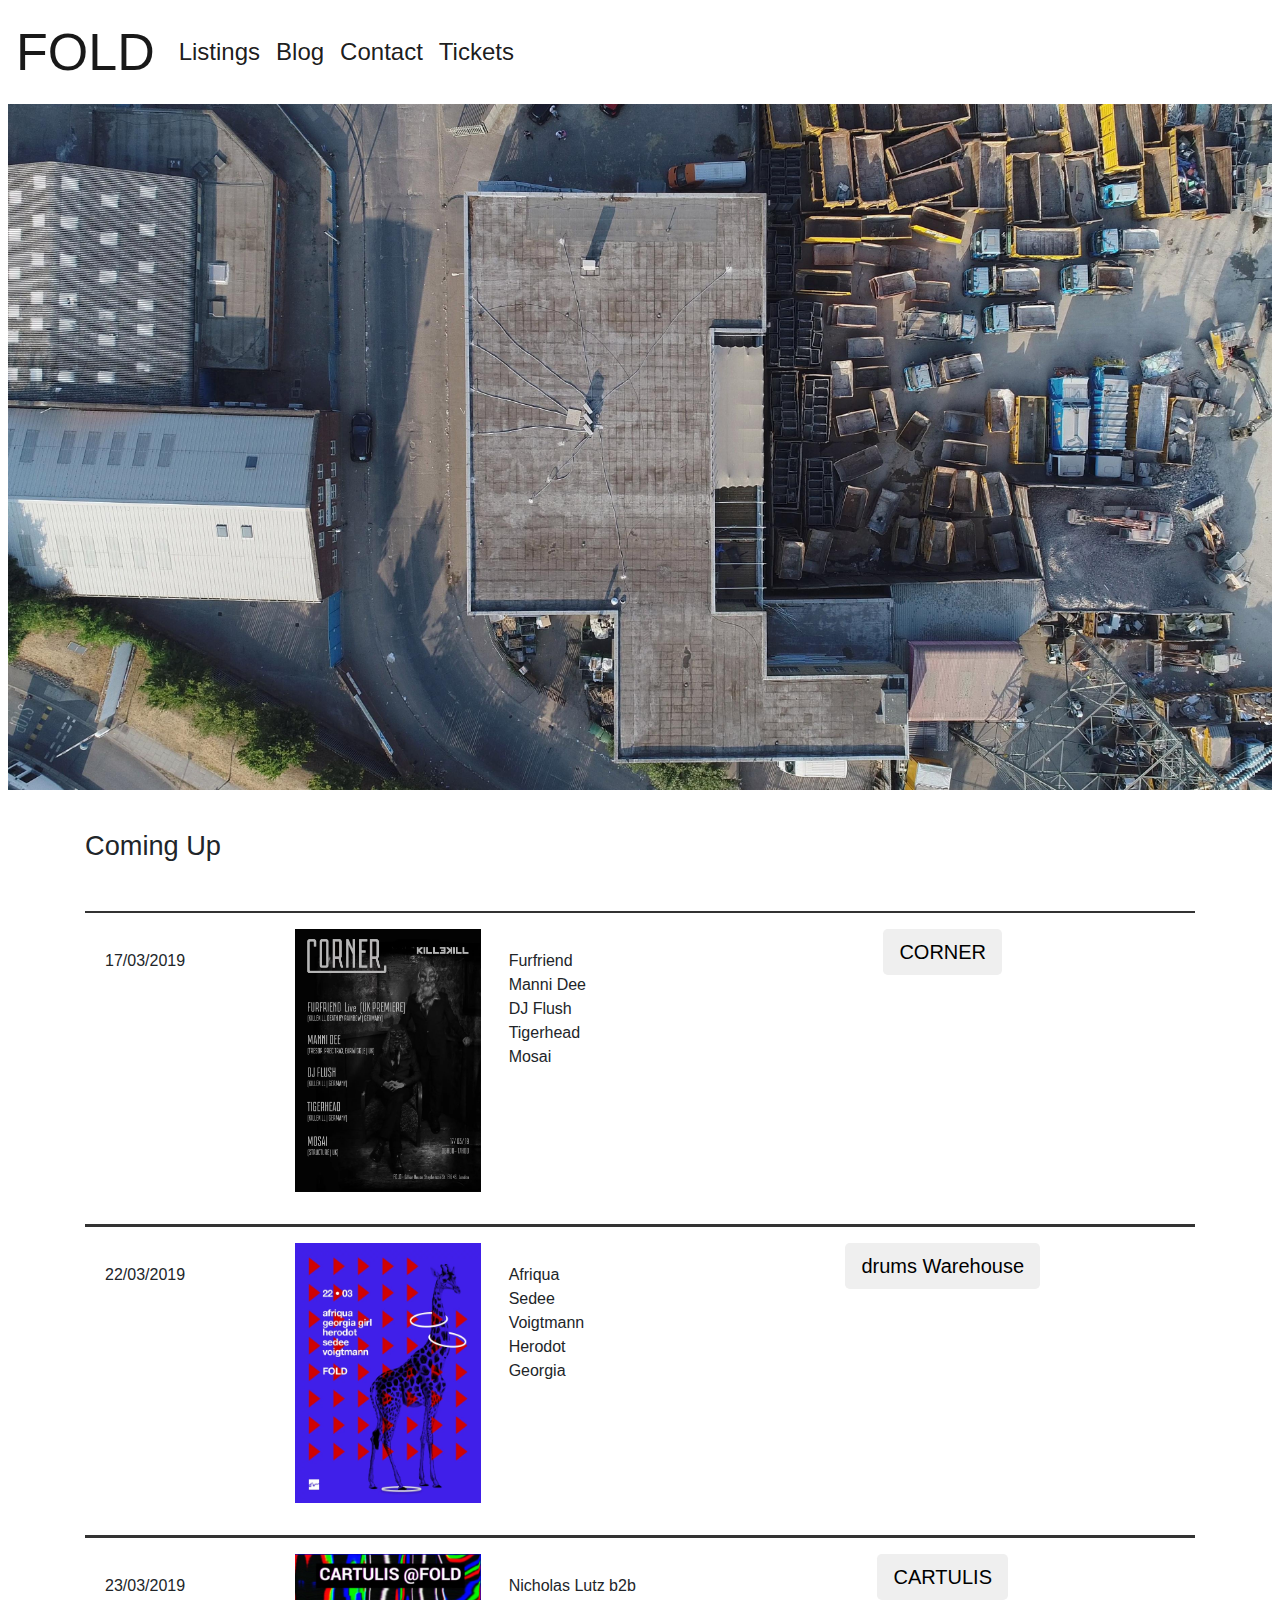
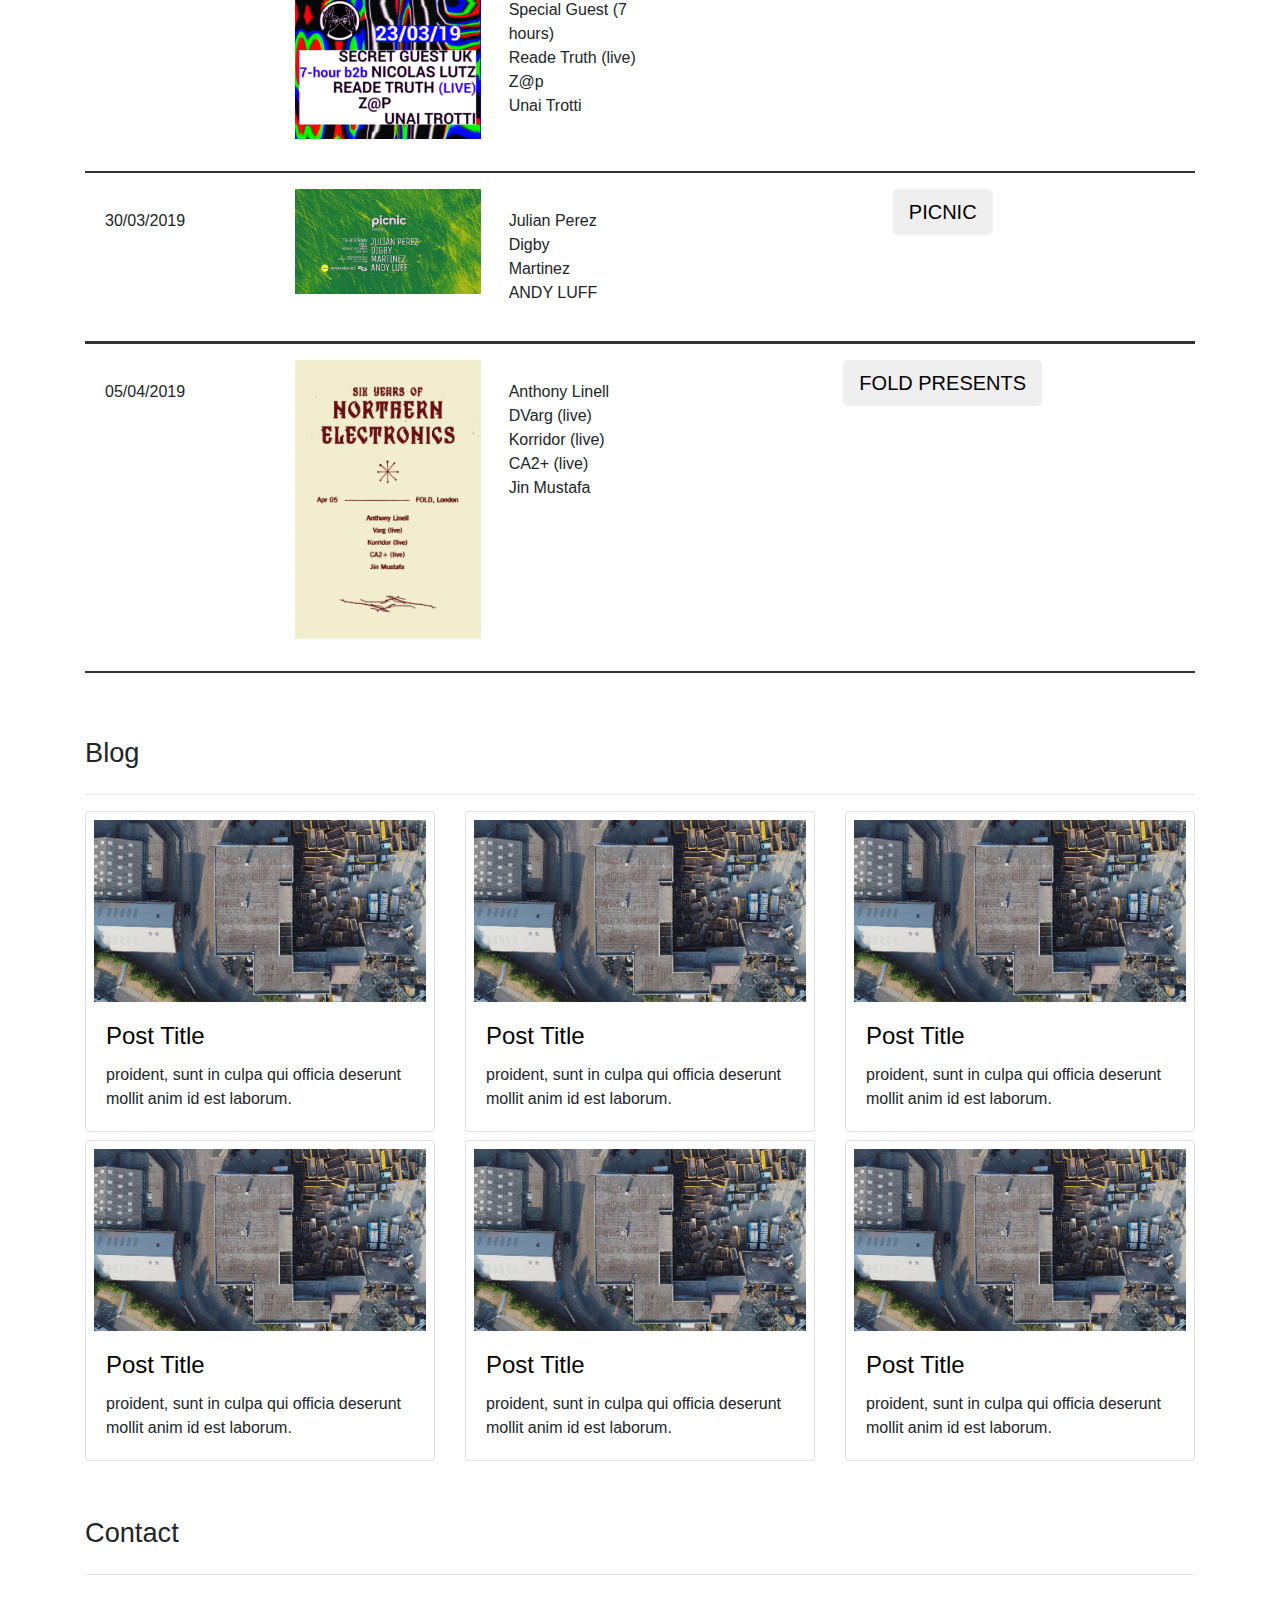
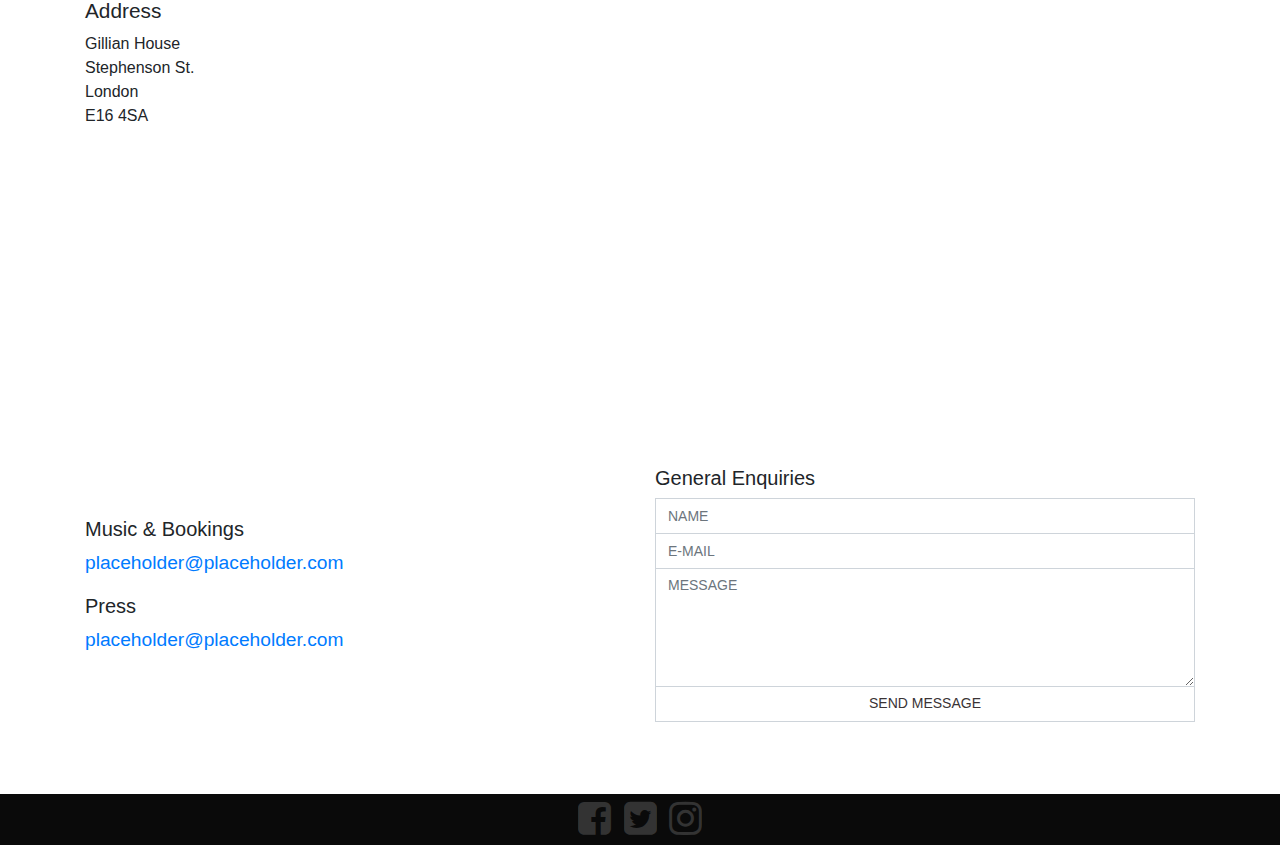
<file: fold/mockup/index.html>
<!doctype html>
<html lang="en">
  <head>
    <!-- Required meta tags -->
    <meta charset="utf-8">
    <meta name="viewport" content="width=device-width, initial-scale=1, shrink-to-fit=no">

    <!-- Bootstrap CSS -->
    <link rel="stylesheet" type="text/css" href="css/bootstrap.min.css">
    <link rel="stylesheet" type="text/css" href="css/main.css">
    <!-- Font Awesome Icons -->

    <link rel="stylesheet" href="https://use.fontawesome.com/releases/v5.7.2/css/all.css" integrity="sha384-fnmOCqbTlWIlj8LyTjo7mOUStjsKC4pOpQbqyi7RrhN7udi9RwhKkMHpvLbHG9Sr" crossorigin="anonymous">
    <link href="https://maxcdn.bootstrapcdn.com/font-awesome/4.1.0/css/font-awesome.min.css" rel="stylesheet">
    <title>Fold</title>
  </head>
  <body>

    <!-- we put HTML here -->
    <!-- navbar -->
    <nav id="navbar" class="navbar navbar-expand-sm navbar-light bg-light fixed-top">
      <a class="navbar-brand" href="#" data-value="Events">FOLD</a>
      <button class="navbar-toggler" type="button" data-toggle="collapse" data-target="#navbarSupportedContent" aria-controls="navbarSupportedContent" aria-expanded="false" aria-label="Toggle navigation">
        <span class="navbar-toggler-icon"></span>
      </button>

      <div class="collapse navbar-collapse" id="navbarSupportedContent">
        <ul class="navbar-nav mr-auto">
          <li class="nav-item">
            <a class="nav-link" href="#" data-value="Events">Listings</a>
          </li>
          <li class="nav-item">
            <a class="nav-link" href="#" data-value="Blog">Blog</a>
          </li>
          <li class="nav-item">
            <a class="nav-link" href="#" data-value="Contact">Contact</a>
          </li>
          <li class="nav-item">
            <a class="nav-link" href="https://www.residentadvisor.net/club.aspx?id=155399">Tickets</a>
          </li>
        </ul>
      </div>
    </nav>

    <!-- homepage image -->
    <img src="images/image.jpg" class="img-fluid" alt="Responsive image">

    <!--Begin current events-->
    <br>
    <br>
    <div class="container" id="Events">
        <div class="row">
            <div class="col">
                <h1 class="text-left">Coming Up</h1>
            </div>
        </div>
        <br>
        <div class="events">
            <hr style="height:2px;border:none;color:#333;background-color:#333;" />
            <div class="card-group">
                <div class="card" style="border: none;">
                   <div class="card-body">
                     17/03/2019
                   </div>
                </div>
                <div class="card" style="border: none;">
                   <img class="card-img" src="images/cover1.jpg">
                </div>
                <div class="card" style="border: none;">
                   <div class="card-body">
                     <div class="card-text">Furfriend</div>
                     <div class="card-text">Manni Dee</div>
                     <div class="card-text">DJ Flush</div>
                     <div class="card-text">Tigerhead</div>
                     <div class="card-text">Mosai</div>
                   </div>
                </div>
                <div class="card text-center" style="border: none; flex-grow: 2.5">
                   <p>
                      <button class="btn-lg" type="button" data-toggle="collapse" data-target="#moreInfo" aria-expanded="false" aria-controls="moreInfo" style="border: none">
                        CORNER
                      </button>
                   </p>
                   <div class="collapse" id="moreInfo">
                      <div class="card card-body" style="border: none">
                        Anim pariatur cliche reprehenderit, enim eiusmod high life accusamus terry richardson ad squid. Nihil anim keffiyeh helvetica, craft beer labore wes anderson cred nesciunt sapiente ea proident.
                      </div>
                   </div>
                </div>
            </div>
            <hr style="height:3px;border:none;color:#333;background-color:#333;" />
            <div class="card-group">
                <div class="card" style="border: none;">
                   <div class="card-body">
                     22/03/2019
                   </div>
                </div>
                <div class="card" style="border: none;">
                   <img class="card-img" src="images/cover.jpg">
                </div>
                <div class="card" style="border: none;">
                   <div class="card-body">
                     <div class="card-text">Afriqua</div>
                     <div class="card-text">Sedee</div>
                     <div class="card-text">Voigtmann</div>
                     <div class="card-text">Herodot</div>
                     <div class="card-text">Georgia </div>
                   </div>
                </div>
                <div class="card text-center" style="border: none; flex-grow: 2.5">
                   <p>
                      <button class="btn-lg" type="button" data-toggle="collapse" data-target="#moreInfoTwo" aria-expanded="false" aria-controls="moreInfoTwo" style="border: none">
                        drums Warehouse
                      </button>
                   </p>
                   <div class="collapse" id="moreInfoTwo">
                      <div class="card card-body" style="border: none">
                        Anim pariatur cliche reprehenderit, enim eiusmod high life accusamus terry richardson ad squid. Nihil anim keffiyeh helvetica, craft beer labore wes anderson cred nesciunt sapiente ea proident. gvgggggvg gv     vghv hv jgv jhgv jhv jhgv jvg jhgv jhgv jhgv jhgv jhgv hvtucrxeszetdd j utsgzxgfhvbc uytf ut  vuytf ugvh utrc gvufu gvvcc v uytuytgv ytfghvjgvutrdtyrf   uyt uyt uyt utf ufi                  </div>
                   </div>
                </div>
            </div>
            <hr style="height:3px;border:none;color:#333;background-color:#333;" />
            <div class="card-group">
                <div class="card" style="border: none;">
                   <div class="card-body">
                     23/03/2019
                   </div>
                </div>
                <div class="card" style="border: none;">
                   <img class="card-img" src="images/cover2.jpg">
                </div>
                <div class="card" style="border: none;">
                   <div class="card-body">
                     <div class="card-text">Nicholas Lutz b2b Special Guest (7 hours)</div>
                     <div class="card-text">Reade Truth (live)</div>
                     <div class="card-text">Z@p</div>
                     <div class="card-text">Unai Trotti</div>
                   </div>
                </div>
                <div class="card text-center" style="border: none; flex-grow: 2.5">
                   <p>
                      <button class="btn-lg" type="button" data-toggle="collapse" data-target="#moreInfoThree" aria-expanded="false" aria-controls="moreInfoThree" style="border: none">
                        CARTULIS
                      </button>
                   </p>
                   <div class="collapse" id="moreInfoThree">
                      <div class="card card-body" style="border: none">
                        Anim pariatur cliche reprehenderit, enim eiusmod high life accusamus terry richardson ad squid. Nihil anim keffiyeh helvetica, craft beer labore wes anderson cred nesciunt sapiente ea proident. gvgggggvg gv     vghv hv jgv jhgv jhv jhgv jvg jhgv jhgv jhgv jhgv jhgv hvtucrxeszetdd j utsgzxgfhvbc uytf ut  vuytf ugvh utrc gvufu gvvcc v uytuytgv ytfghvjgvutrdtyrf   uyt uyt uyt utf ufi
                      </div>
                   </div>
                </div>
            </div>
            <hr style="height:2px;border:none;color:#333;background-color:#333;" />
            <div class="card-group">
                <div class="card" style="border: none;">
                   <div class="card-body">
                     30/03/2019
                   </div>
                </div>
                <div class="card" style="border: none;">
                   <img class="card-img" src="images/cover3.jpg">
                </div>
                <div class="card" style="border: none;">
                   <div class="card-body">
                     <div class="card-text">Julian Perez</div>
                     <div class="card-text">Digby</div>
                     <div class="card-text">Martinez </div>
                     <div class="card-text">ANDY LUFF</div>
                   </div>
                </div>
                <div class="card text-center" style="border: none; flex-grow: 2.5">
                   <p>
                      <button class="btn-lg" type="button" data-toggle="collapse" data-target="#moreInfoFour" aria-expanded="false" aria-controls="moreInfoFour" style="border: none">
                        PICNIC
                      </button>
                   </p>
                   <div class="collapse" id="moreInfoFour">
                      <div class="card card-body" style="border: none">
                        Anim pariatur cliche reprehenderit, enim eiusmod high life accusamus terry richardson ad squid. Nihil anim keffiyeh helvetica, craft beer labore wes anderson cred nesciunt sapiente ea proident. gvgggggvg gv     vghv hv jgv jhgv jhv jhgv jvg jhgv jhgv jhgv jhgv jhgv hvtucrxeszetdd j utsgzxgfhvbc uytf ut  vuytf ugvh utrc gvufu gvvcc v uytuytgv ytfghvjgvutrdtyrf   uyt uyt uyt utf ufi
                      </div>
                   </div>
                </div>
            </div>
            <hr style="height:3px;border:none;color:#333;background-color:#333;" />
            <div class="card-group">
                <div class="card" style="border: none;">
                   <div class="card-body">
                     05/04/2019
                   </div>
                </div>
                <div class="card" style="border: none;">
                   <img class="card-img" src="images/cover4.jpg">
                </div>
                <div class="card" style="border: none;">
                   <div class="card-body">
                     <div class="card-text">Anthony Linell</div>
                     <div class="card-text">DVarg (live)</div>
                     <div class="card-text">Korridor (live)</div>
                     <div class="card-text">CA2+ (live)</div>
                     <div class="card-text">Jin Mustafa</div>
                   </div>
                </div>
                <div class="card text-center" style="border: none; flex-grow: 2.5">
                   <p>
                      <button class="btn-lg" type="button" data-toggle="collapse" data-target="#moreInfoFive" aria-expanded="false" aria-controls="moreInfoFive" style="border: none">
                        FOLD PRESENTS
                      </button>
                   </p>
                   <div class="collapse" id="moreInfoFive">
                      <div class="card card-body" style="border: none">
                        Anim pariatur cliche reprehenderit, enim eiusmod high life accusamus terry richardson ad squid. Nihil anim keffiyeh helvetica, craft beer labore wes anderson cred nesciunt sapiente ea proident. gvgggggvg gv     vghv hv jgv jhgv jhv jhgv jvg jhgv jhgv jhgv jhgv jhgv hvtucrxeszetdd j utsgzxgfhvbc uytf ut  vuytf ugvh utrc gvufu gvvcc v uytuytgv ytfghvjgvutrdtyrf   uyt uyt uyt utf ufi
                      </div>
                   </div>
                </div>
            </div>
            <hr style="height:2px;border:none;color:#333;background-color:#333;" />
        </div>
        <br>
        <br>
    </div>

    <!--Begin blog index-->
    <div class="container" id="Blog">
        <div class="row">
            <div class="col">
                <h1 class="text-left">Blog</h1>
            </div>
        </div>
        <hr>

        <div class="blog">


          <div class="row">
           <!-- card 1 -->
           <div class="col-md-4 col-lg-4 col-sm-12">
            <div class="card">
             <div class="card-img">
              <img src="images/image.jpg" class="img-fluid">
             </div>

             <div class="card-body">
             <a href="#"><h4 class="card-title">Post Title</h4></a>
              <p class="card-text">

               proident, sunt in culpa qui officia deserunt mollit anim id est laborum.
              </p>
             </div>
            </div>
           </div>
           <!-- card 2 -->
           <div class="col-md-4 col-lg-4 col-sm-12">
            <div class="card">
             <div class="card-img">
              <img src="images/image.jpg" class="img-fluid">
             </div>

             <div class="card-body">
                <a href="#"><h4 class="card-title">Post Title</h4></a>
              <p class="card-text">

               proident, sunt in culpa qui officia deserunt mollit anim id est laborum.
              </p>
             </div>
            </div>
           </div>
           <!-- card 3 -->
           <div class="col-md-4 col-lg-4 col-sm-12">
            <div class="card">
             <div class="card-img">
              <img src="images/image.jpg" class="img-fluid">
             </div>

             <div class="card-body">
             <a href="#"><h4 class="card-title">Post Title</h4></a>
              <p class="card-text">

               proident, sunt in culpa qui officia deserunt mollit anim id est laborum.
              </p>
             </div>
            </div>
           </div>
          <!-- card 4 -->
           <div class="col-md-4 col-lg-4 col-sm-12">
            <div class="card">
             <div class="card-img">
              <img src="images/image.jpg" class="img-fluid">
             </div>

             <div class="card-body">
             <a href="#"><h4 class="card-title">Post Title</h4></a>
              <p class="card-text">

               proident, sunt in culpa qui officia deserunt mollit anim id est laborum.
              </p>
             </div>
            </div>
           </div>
           <!-- card 5 -->
           <div class="col-md-4 col-lg-4 col-sm-12">
            <div class="card">
             <div class="card-img">
              <img src="images/image.jpg" class="img-fluid">
             </div>

             <div class="card-body">
             <a href="#"><h4 class="card-title">Post Title</h4></a>
              <p class="card-text">

               proident, sunt in culpa qui officia deserunt mollit anim id est laborum.
              </p>
             </div>
            </div>
           </div>
           <!-- card 6 -->
           <div class="col-md-4 col-lg-4 col-sm-12">
            <div class="card">
             <div class="card-img">
              <img src="images/image.jpg" class="img-fluid">
             </div>

             <div class="card-body">
             <a href="#"><h4 class="card-title">Post Title</h4></a>
              <p class="card-text">

               proident, sunt in culpa qui officia deserunt mollit anim id est laborum.
              </p>
             </div>
            </div>
           </div>
          </div>
        </div>

    </div>
    <br>
    <br>

  <!--Begin Location Snippet-->
  <div class="container"  id="Contact">
      <div class="row">
        <div class="col">
          <h1 class="text-left">Contact</h1>
        </div>
      </div>
      <hr>
      <div class="row">
        <div class="col-sm-4">


          <h4 class="pt-2"><i class="fas fa-map-marker-alt" style="color:#000"></i> Address</h4>
          <ul class="list-unstyled">
            <li>Gillian House</li>
            <li>Stephenson St.</li>
            <li>London</li>
            <li>E16 4SA</li>
          </ul>
        </div>
        <div class="col-sm-8">
          <div class="mapouter">
            <div class="gmap_canvas"><iframe src="https://maps.google.com/maps?q=FOLD%2C%20gillian%20house%2C%20Stephenson%20Street%2C%20London&t=&z=13&ie=UTF8&iwloc=&output=embed"
                width="100%" height="420" frameborder="0" style="border:0" allowfullscreen></iframe></div>
          </div>
        </div>
      </div>
    <!--End Location Snippet-->
<!-- Begin Contact Form Snippet-->
    <br>
    <br>
    <div class="row align-items-center">

      <!--Promoter & Booker Contact Info-->
      <div class="col-sm-6">
          <dl>
            <dt><h5>Music & Bookings</h5></dt>
            <dd><a href="mailto:placeholder@placeholder.com" target="_blank"><p class="small">placeholder@placeholder.com</p></a></dd>
            <dt><h5>Press</h5></dt>
            <dd><a href="mailto:placeholder@placeholder.com" target="_blank"><p class="small">placeholder@placeholder.com</p></a></dd>
          </dl>
      </div>


      <!--Generic Contact Form-->
      <div class="col-sm-6">
        <h5 class="text-left">General Enquiries</h5>
        <form class="needs-validation" novalidate>

          <div class="form-group contact-form-group">
            <input id="contact_input" class="form-control contact-form contact-form-control" type="username"
              placeholder="NAME" required>
          </div>

          <div class="form-group contact-form-group">
            <input id="contact_input" class="form-control contact-form contact-form-control" type="email"
              placeholder="E-MAIL" required>
          </div>

          <div class="form-group contact-form-group">
            <textarea id="contact_textarea" class="form-control contact-form contact-form-textarea contact-form-control"
              type="text" placeholder="MESSAGE" rows="5" required></textarea>
          </div>


          <div class="form-group contact-form-group">
            <button type="submit"
              class="btn btn-dark form-control contact-form contact-form-submit contact-form-control">SEND
              MESSAGE</button>
          </div>

        </form>
      </div>
    </div>
  </div>
  <br>
  <br>
  <!-- End Contact Form Snippet-->

    <!-- footer -->
        <div class="footer mt-4">
            <div class="text-center center-block">
                <a href="https://www.facebook.com/fld.ldn/"><i class="fa fa-facebook-square fa-2x social"></i></a>
                <a href="https://twitter.com/elonmusk"><i class="fa fa-twitter-square fa-2x social"></i></a>
                <a href="https://www.instagram.com/fold.ldn/?hl=en"><i class="fa fa-instagram fa-2x social"></i></a>
            </div>
        </div>

    <!-- import jQuery and bootstrap library's -->
    <script type="text/javascript" src="js/jquery.min.js"></script>
    <script type="text/javascript" src="js/bootstrap.min.js"></script>
    <script type="text/javascript" src='js/main.js'></script>
  </body>
</html>
</file>
<file: fold/mockup/css/main.css>
body {
    padding-top: 6rem!important;
}

img {
    padding-left: 0.5rem;
    padding-bottom: 1rem;
    padding-right: 0.5rem;
}

a {
    font-size: 1.5rem;
}

.navbar-brand{
    font-size: 3.25rem;
}

/*Section headers*/
.container .row .col .text-left {
    font-size: 1.7rem;
}

.bg-light{
    background-color: #ffffff!important;
}

/*Address icon*/
.row .col-sm-4 .pt-2 {
    font-size: 1.3rem;
}


/* overwrite stock bootstrap class */
.contact-form-group {
    margin-bottom: 0rem;
  }

.contact-form:focus {
    box-shadow: 0 0 0 0rem #ced4da;
    border: 1px solid #ced4da;
    border-bottom: none;
}
.contact-form:hover {
    background: #3A3335;
    color: #FFFFFF;

    transition: all 0.3s ease-in-out;
    -webkit-transition: all 0.3s ease-in-out;
    -moz-transition: all 0.3s ease-in-out;
    -ms-transition: all 0.3s ease-in-out;
}
.contact-form {
    font-size: 0.875em;
    color: #3A3335;
    background: transparent;
    outline: none;
    border-radius: 0;
    border-bottom: none;
}
.navbar-light .navbar-nav .nav-link {
    color: rgba(0, 0, 0, 0.9);
}
    

body { 
    padding-top: 10rem;
}

.footer {
  right: 0;
  bottom: 0;
  left: 0;
  background-color: rgba(0, 0, 0, 0.96);
}

.footer a {
  color: #333;

}

.contact-form-submit {
    font-size: 0.875em;
    color: #3A3335;
}
.footer .social {
  -webkit-transform: scale(0.8);
  /* Browser Variations: */

  -moz-transform: scale(0.8);
  -o-transform: scale(0.8);
  -webkit-transition-duration: 0.5s;
  -moz-transition-duration: 0.5s;
  -o-transition-duration: 0.5s;
}
.contact-form-textarea {
    border: 1px solid #ced4da;
}
.contact-form-submit {
    border: 1px solid #ced4da;
    cursor: pointer;
    border-top: none;
}

.contact-form-submit:hover {
    color: #FFFFFF;
}

.contact-form-control.is-valid, .was-validated .contact-form-control:valid, .contact-form-control.is-valid:focus,
.was-validated .contact-form-control:valid:focus   {
    border: 1px solid #ced4da;
    border-color: #ced4da;
    padding-right: none;
    background-image: none;
    box-shadow: 0 0 0 0px #ced4da;;
}

.card-img img {
    padding-top: 0.5rem;
    padding-bottom: 0;
}

.blog .row .col-md-4 {
    padding-bottom: 0.5rem;
}

.card-body a .card-title {
    color: black;
    text-decoration: none;
}

.card-body a:hover {
    color: black;
    text-decoration: none;
}

/*.events {*/
    /*height:800px;*/
    /*overflow-y: scroll;*/
/*}*/
</file>
